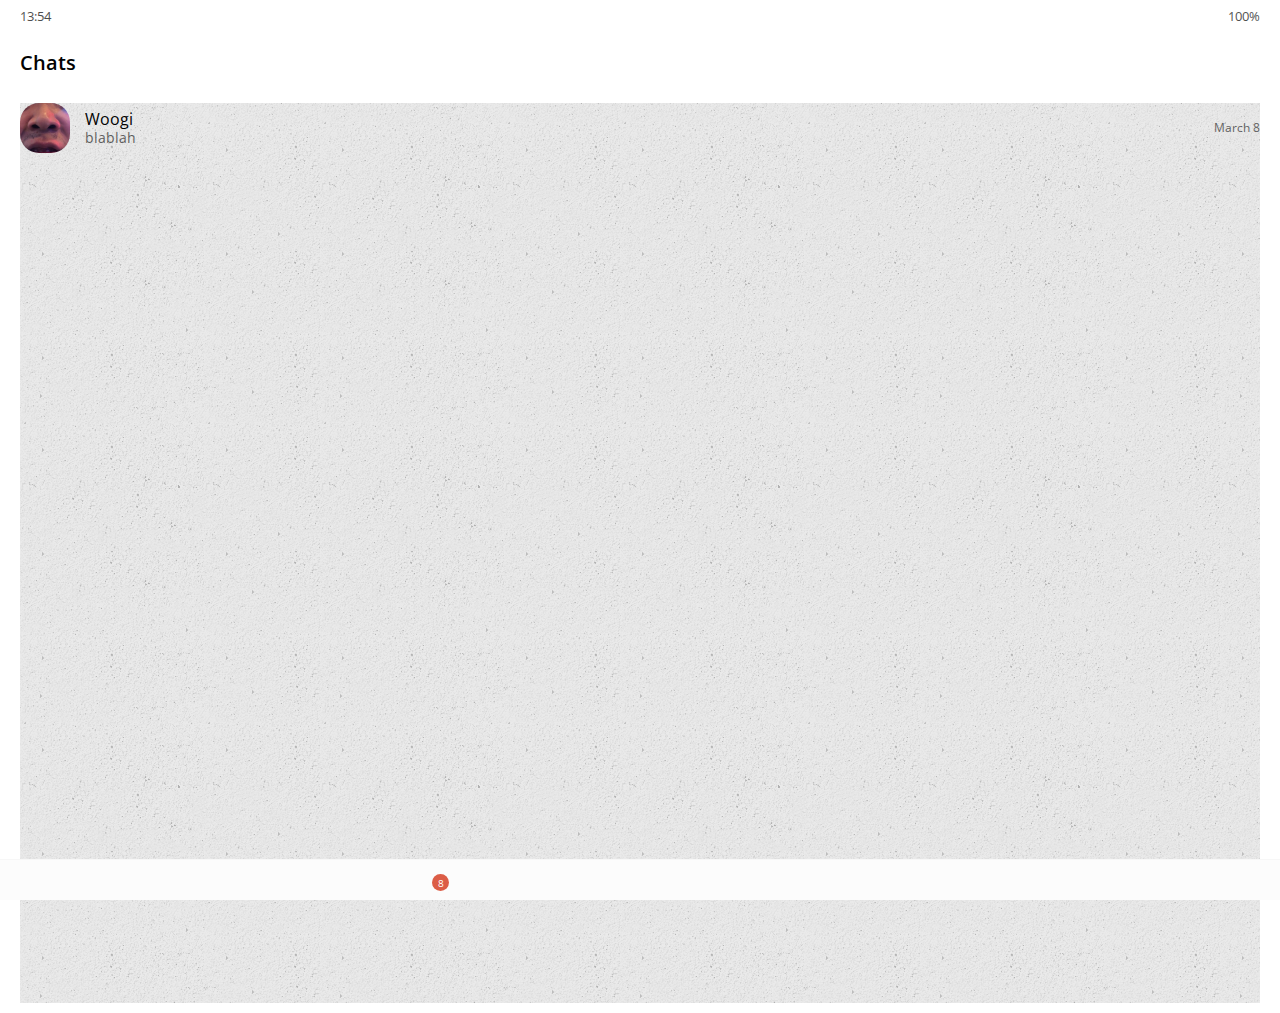
<file: index.html>
<!DOCTYPE html>
<html lang="en">
  <head>
    <meta charset="UTF-8" />
    <meta name="viewport" content="width=\, initial-scale=1.0" />
    <link
      rel="stylesheet"
      href="https://use.fontawesome.com/releases/v5.7.2/css/all.css"
      integrity="sha384-fnmOCqbTlWIlj8LyTjo7mOUStjsKC4pOpQbqyi7RrhN7udi9RwhKkMHpvLbHG9Sr"
      crossorigin="anonymous"
    />
    <link rel="stylesheet" href="css/styles.css" />
    <title>Chats | Kakao Clone</title>
  </head>
  <body>
    <div class="status-bar">
      <div class="status-bar__column">
        <span class="status-bar__clock">13:54</span>
      </div>
      <div class="status-bar__column">
        <i class="fas fa-clock"></i>
        <i class="fas fa-volume-mute"></i>
        <i class="fad fa-wifi-1"></i>
        <span class="status-bar__battery-level">100%</span>
        <i class="fas fa-battery-full"></i>
      </div>
    </div>
    <header class="header">
      <div class="header__header-column">
        <h1 class="header__title">Chats</h1>
      </div>
      <div class="header__header-column">
        <span class="header__icon">
          <i class="fas fa-search"></i>
        </span>
        <span class="header__icon">
          <i class="far fa-comment"></i>
        </span>
        <span class="header__icon">
          <a href="settings.html">
            <i class="fas fa-cog"></i>
          </a>
        </span>
      </div>
    </header>
    <main class="chats">
      <ul class="chats__list">
        <li class="chats__chat chat">
          <a href="chats.html">
            <div class="chats friend friend--lg">
              <div class="friend__column">
                <img src="images/woogi.jpeg" class="m-avatar friend__avatar" />
                <div class="friend__content">
                  <span class="friend__name">
                    Woogi
                  </span>
                  <span class="friend__bottom-text">
                    blablah
                  </span>
                </div>
              </div>

              <div class="friend__column">
                <span class="chat__timestamp">
                  March 8
                </span>
              </div>
            </div>
          </a>
        </li>
      </ul>
    </main>
    <nav class="nav">
      <ul class="nav__list">
        <li class="nav__list-item">
          <a href="friends.html" class="nav__list-link">
            <i class="far fa-user"></i>
          </a>
        </li>
        <li class="nav__list-item">
          <a href="index.html" class="nav__list-link">
            <div class="nav__badge">8</div>
            <i class="fas fa-comments"></i
          ></a>
        </li>
        <li class="nav__list-item">
          <a href="find.html" class="nav__list-link">
            <i class="fas fa-search"></i
          ></a>
        </li>
        <li class="nav__list-item">
          <a href="more.html" class="nav__list-link">
            <i class="fas fa-ellipsis-h"></i
          ></a>
        </li>
      </ul>
    </nav>
  </body>
</html>
</file>
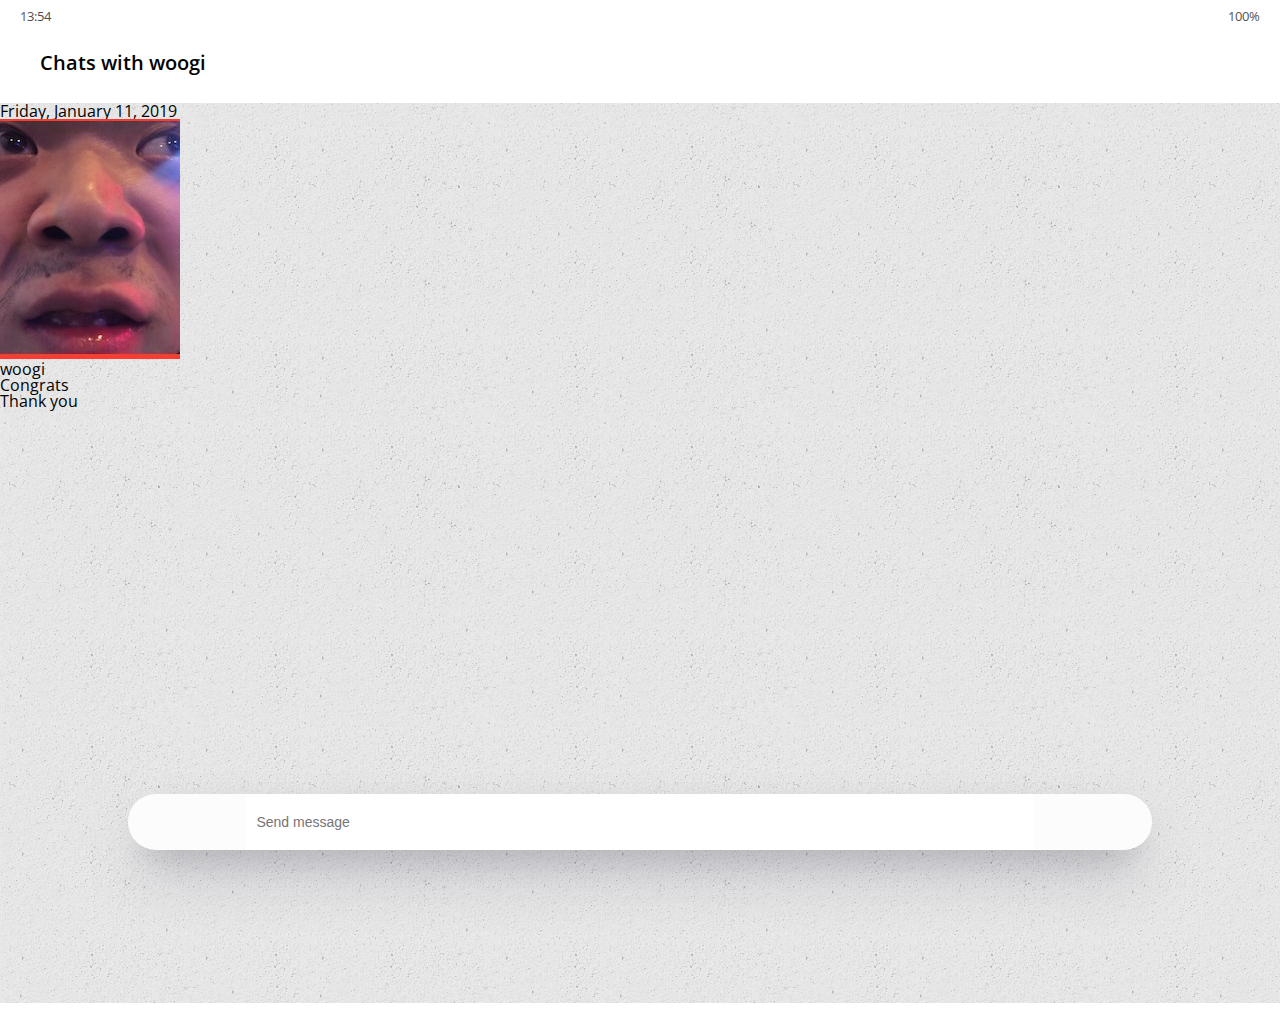
<file: chats.html>
<!DOCTYPE html>
<html lang="en">
  <head>
    <meta charset="UTF-8" />
    <meta name="viewport" content="width=\, initial-scale=1.0" />
    <link
      rel="stylesheet"
      href="https://use.fontawesome.com/releases/v5.7.2/css/all.css"
      integrity="sha384-fnmOCqbTlWIlj8LyTjo7mOUStjsKC4pOpQbqyi7RrhN7udi9RwhKkMHpvLbHG9Sr"
      crossorigin="anonymous"
    />
    <link rel="stylesheet" href="css/styles.css" />
    <title>Chats | Kakao Clone</title>
  </head>
  <body class="chats-body">
    <div class="status-bar">
      <div class="status-bar__column">
        <span class="status-bar__clock">13:54</span>
      </div>
      <div class="status-bar__column">
        <i class="fas fa-clock"></i>
        <i class="fas fa-volume-mute"></i>
        <i class="fad fa-wifi-1"></i>
        <span class="status-bar__battery-level">100%</span>
        <i class="fas fa-battery-full"></i>
      </div>
    </div>

    <header class="header">
      <div class="header__header-column">
        <div class="header__header-back-btn">
          <a href="index.html">
            <i class="fas fa-arrow-left"></i>
          </a>
        </div>
        <h1 class="header__title">Chats with woogi</h1>
      </div>
      <div class="header__header-column">
        <span class="header__icon">
          <i class="fas fa-search"></i>
        </span>
        <div class="header__icon">
          <i class="fas fa-bars"></i>
        </div>
      </div>
    </header>

    <main class="chat">
      <ul class="chat__messages">
        <span class="chat__timestamp">Friday, January 11, 2019 </span>
        <li class="incoming-message messages">
          <img src="images/woogi.jpeg" class="m-avatar message__avatar" />
          <div class="message__content">
            <span class="message__author">woogi</span>
            <div class="message__bubble">Congrats</div>
          </div>
          <span class="message__timestamp"></span>
        </li>

        <li class="incoming-message messages">
          <span class="message__timestamp"></span>
          <div class="message__content">
            <div class="message__bubble">Thank you</div>
          </div>
        </li>
      </ul>
    </main>
    <div class="chat__write">
      <div class="chat__write-column">
        <i class="far fa-plus-square"></i>
      </div>
      <div class="chat__write-column">
        <input
          type="text"
          placeholder="Send message"
          class="chat__write-input"
        />
      </div>
      <div class="chat__write-column">
        <span class="chat__write-icon">
          <i class="far fa-smile-wink"></i>
        </span>
        <span class="chat__write-icon">
          <i class="fas fa-microphone"></i>
        </span>
      </div>
    </div>
  </body>
</html>
</file>
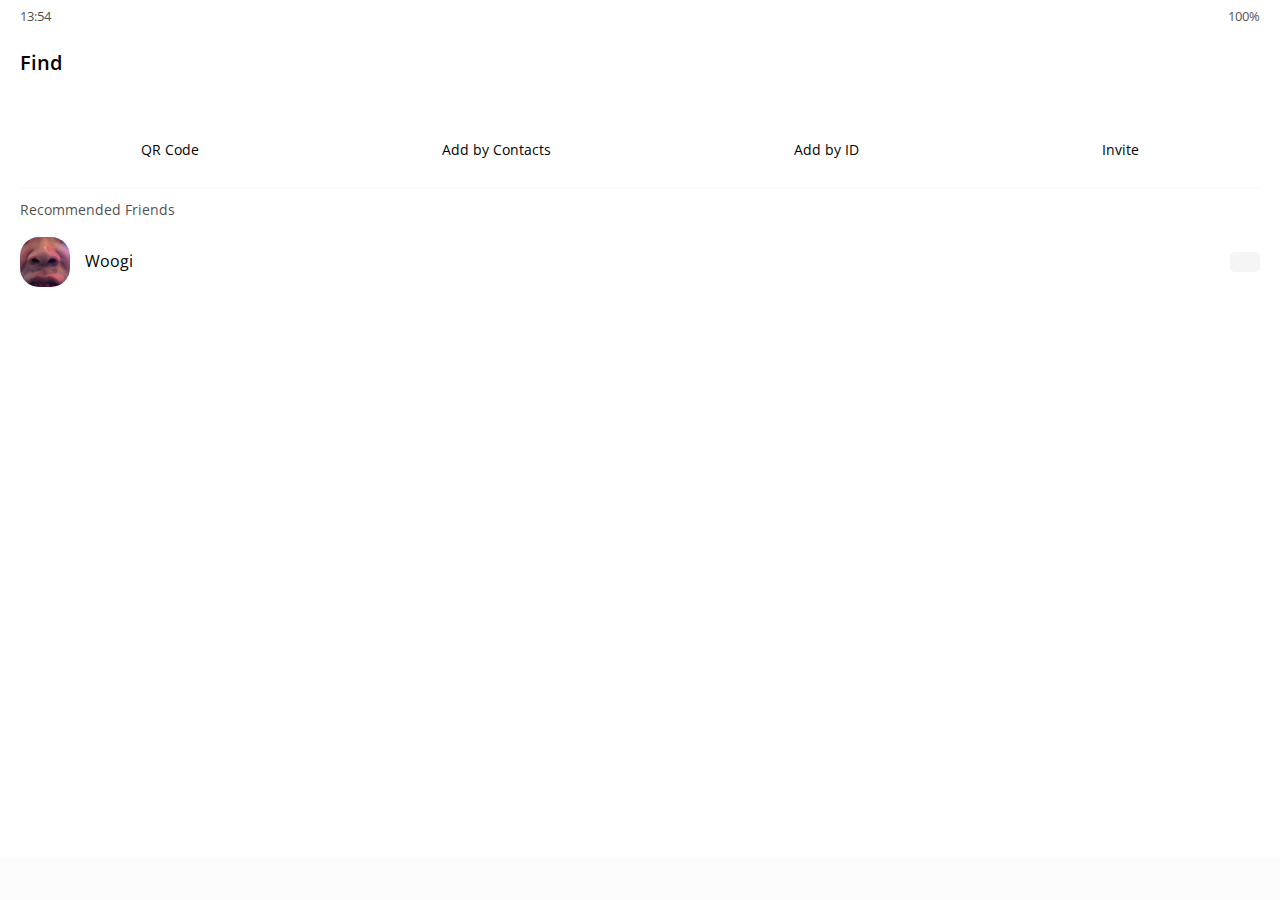
<file: find.html>
<!DOCTYPE html>
<html lang="en">
  <head>
    <meta charset="UTF-8" />
    <meta name="viewport" content="width=\, initial-scale=1.0" />
    <link
      rel="stylesheet"
      href="https://use.fontawesome.com/releases/v5.7.2/css/all.css"
      integrity="sha384-fnmOCqbTlWIlj8LyTjo7mOUStjsKC4pOpQbqyi7RrhN7udi9RwhKkMHpvLbHG9Sr"
      crossorigin="anonymous"
    />
    <link rel="stylesheet" href="css/styles.css" />
    <title>Find | Kakao Clone</title>
  </head>
  <body>
    <div class="status-bar">
      <div class="status-bar__column">
        <span class="status-bar__clock">13:54</span>
      </div>
      <div class="status-bar__column">
        <i class="fas fa-clock"></i>
        <i class="fas fa-volume-mute"></i>
        <i class="fad fa-wifi-1"></i>
        <span class="status-bar__battery-level">100%</span>
        <i class="fas fa-battery-full"></i>
      </div>
    </div>
    <header class="header">
      <div class="header__header-column">
        <h1 class="header__title">Find</h1>
      </div>
      <div class="header__header-column">
        <span class="header__icon">
          <i class="fas fa-search"></i>
        </span>
        <span class="header__icon">
          <a href="settings.html">
            <i class="fas fa-cog"></i>
          </a>
        </span>
      </div>
    </header>

    <main class="find">
      <header class="find__header">
        <ul class="find__header-list">
          <li class="find__header-btn header-btn">
            <span class="header-btn__icon">
              <i class="fas fa-qrcode fa-2x"></i>
            </span>
            <span class="header-btn__title">
              QR Code
            </span>
          </li>
          <li class="find__header-btn header-btn">
            <span class="header-btn__icon">
              <i class="fas fa-user-plus fa-2x"></i>
            </span>
            <span class="header-btn__title">
              Add by Contacts
            </span>
          </li>
          <li class="find__header-btn header-btn">
            <span class="header-btn__icon">
              <i class="fas fa-passport fa-2x"></i>
            </span>
            <span class="header-btn__title">
              Add by ID
            </span>
          </li>
          <li class="find__header-btn header-btn">
            <span class="header-btn__icon">
              <i class="far fa-envelope fa-2x"></i>
            </span>
            <span class="header-btn__title">
              Invite
            </span>
          </li>
        </ul>
      </header>

      <ul class="find__recommended">
        <h5 class="find__title">
          Recommended Friends
        </h5>
        <li class="find__friend friend friend--lg">
          <div class="friend__column">
            <img src="images/woogi.jpeg" class="friend__avatar" />
            <div class="friend__content">
              <span class="friend__name">
                Woogi
              </span>
            </div>
          </div>
          <div class="friend__column">
            <div class="friend__add-btn">
              <i class="fas fa-user-plus"></i>
            </div>
          </div>
        </li>
      </ul>
    </main>

    <nav class="nav">
      <ul class="nav__list">
        <li class="nav__list-item">
          <a href="friends.html" class="nav__list-link">
            <i class="far fa-user"></i>
          </a>
        </li>
        <li class="nav__list-item">
          <a href="index.html" class="nav__list-link">
            <i class="far fa-comments"></i
          ></a>
        </li>
        <li class="nav__list-item">
          <a href="find.html" class="nav__list-link">
            <i class="fas fa-search"></i
          ></a>
        </li>
        <li class="nav__list-item">
          <a href="more.html" class="nav__list-link">
            <i class="fas fa-ellipsis-h"></i
          ></a>
        </li>
      </ul>
    </nav>
  </body>
</html>
</file>
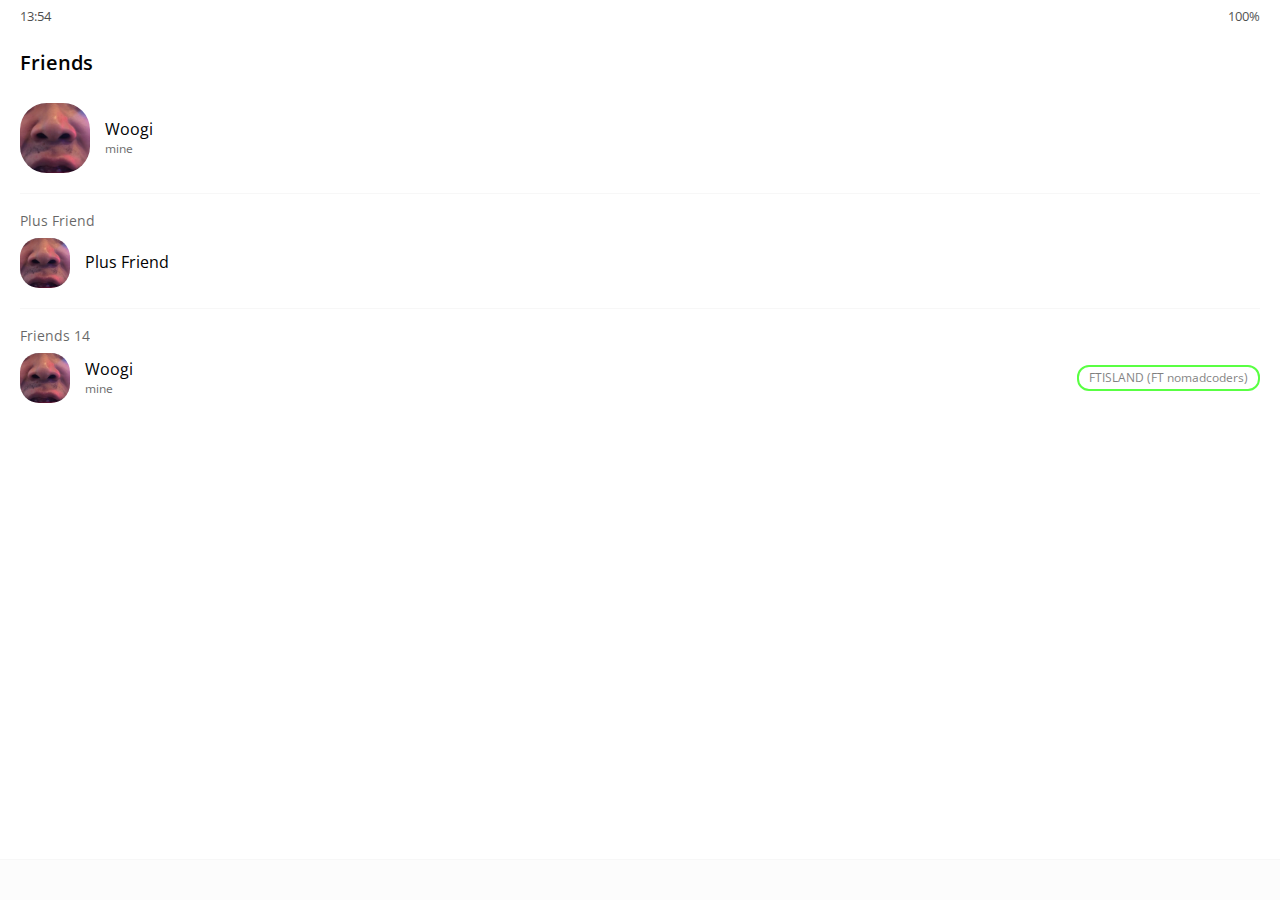
<file: friends.html>
<!DOCTYPE html>
<html lang="en">
  <head>
    <meta charset="UTF-8" />
    <meta name="viewport" content="width=\, initial-scale=1.0" />
    <link
      rel="stylesheet"
      href="https://use.fontawesome.com/releases/v5.7.2/css/all.css"
      integrity="sha384-fnmOCqbTlWIlj8LyTjo7mOUStjsKC4pOpQbqyi7RrhN7udi9RwhKkMHpvLbHG9Sr"
      crossorigin="anonymous"
    />
    <link rel="stylesheet" href="css/styles.css" />
    <title>Friends | Kakao Clone</title>
  </head>
  <body>
    <div class="status-bar">
      <div class="status-bar__column">
        <span class="status-bar__clock">13:54</span>
      </div>
      <div class="status-bar__column">
      <i class="fas fa-clock"></i>
      <i class="fas fa-volume-mute"></i>
      <i class="fad fa-wifi-1"></i>
      <span class="status-bar__battery-level">100%</span>
      <i class="fas fa-battery-full"></i>
    </div>
  </div>

    <header class="header">
      <div class="header__header-column">
        <h1 class="header__title">Friends</h1>
      </div>
      <div class="header__header-column">
        <span class="header__icon">
          <i class="fas fa-search"></i>
        </span>
        <span class="header__icon">
        <a href="settings.html">
          <i class="fas fa-cog"></i>
        </a>
        </span>
      </div>
    </header>
    <main class="friends">
      <header class="friends__header">
        <div class="friends__list">
          <div class="friends__friend friend">
            <div class="friend__column">
            <img src="images/woogi.jpeg" class="g-avatar friend__avatar" />
            <div class="friend__content">
              <span class="friend__name">
                Woogi
              </span>
              <span class="friend__status">mine
              </span>
            </div>
            </div>
        </div>
        
      </header>
<div class="friends__plus">
    <h5 class="friends__title">Plus Friend</h5>

    <div class="friends__friend friend">
        <div class="friend__column">
        <img src="images/woogi.jpeg" class="friend__avatar" />
        <div class="friend__content">
          <span class="friend__name">
            Plus Friend
          </span>
        </div>
        </div>
    </div>
</div>

<ul class="friends__list">
    <h5 class="friends__title"> Friends 14</h5>
    <li class="friends__friend friend friend--lg">
        <div class="friend__column">
            <img src="images/woogi.jpeg" class="friend__avatar" />
            <div class="friend__content">
              <span class="friend__name">
                Woogi
              </span>
              <span class="friend__status">mine
              </span>
            </div>
        </div>
        <div class="friend__column">
            <div class="friend__now-listening">
                <span> FTISLAND (FT nomadcoders) <i class="fas fa-play"></i>
                </span>
                
            </div>
        </div>
    </li>
</ul>

    </main>
    <nav class="nav">
      <ul class="nav__list">

        <li class="nav__list-item">
          <a href="friends.html" class="nav__list-link">
            <i class="fas fa-user"></i>
          </a>
        </li>
        <li class="nav__list-item">
          <a href="index.html" class="nav__list-link">
            <i class="far fa-comments"></i
          ></a>
        </li>
        <li class="nav__list-item">
          <a href="find.html" class="nav__list-link">
            <i class="fas fa-search"></i
          ></a>
        </li>
        <li class="nav__list-item">
          <a href="more.html" class="nav__list-link">
            <i class="fas fa-ellipsis-h"></i
          ></a>
        </li>
      </ul>
    </nav>
  </body>
</html>
</file>
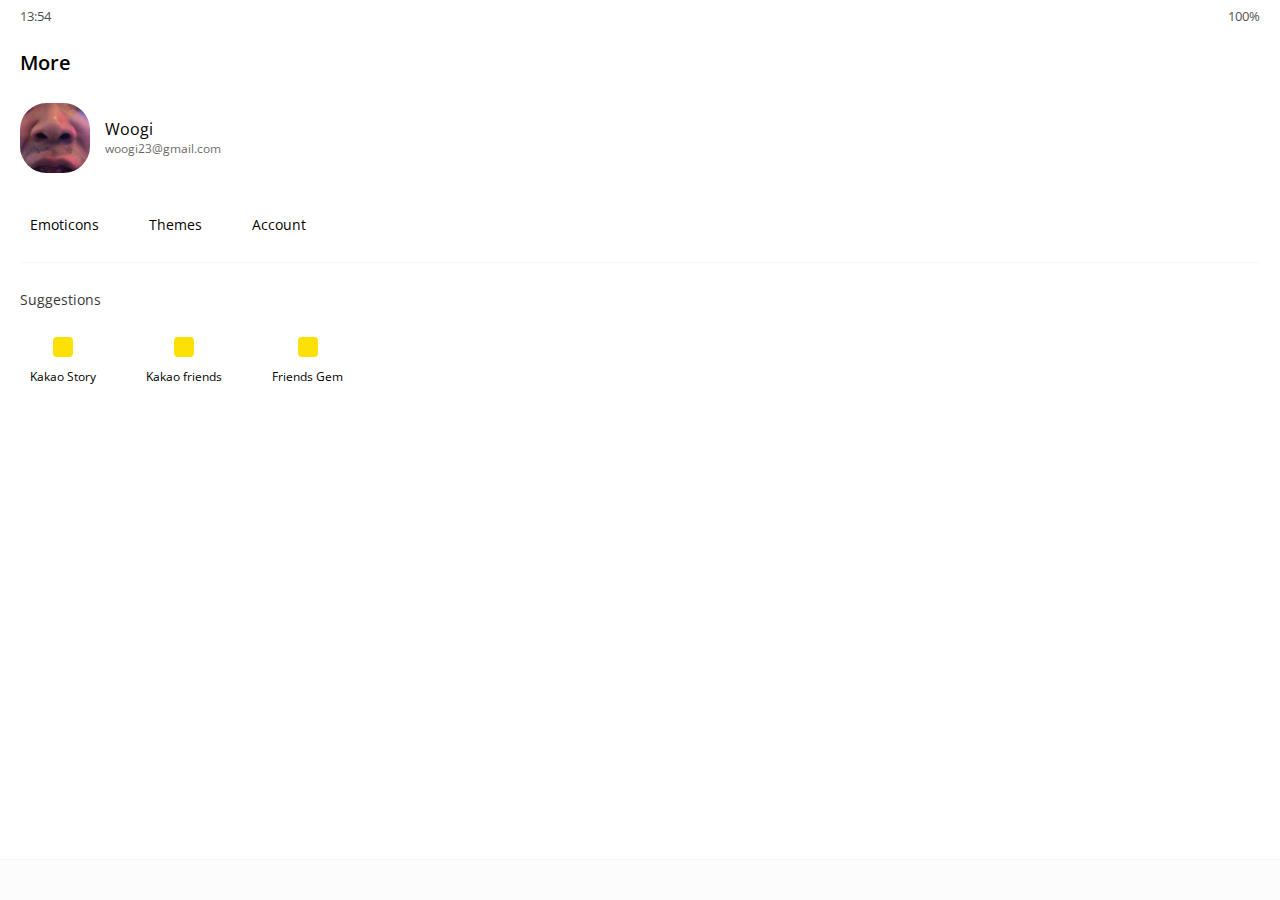
<file: more.html>
<!DOCTYPE html>
<html lang="en">
  <head>
    <meta charset="UTF-8" />
    <meta name="viewport" content="width=\, initial-scale=1.0" />
    <link
      rel="stylesheet"
      href="https://use.fontawesome.com/releases/v5.7.2/css/all.css"
      integrity="sha384-fnmOCqbTlWIlj8LyTjo7mOUStjsKC4pOpQbqyi7RrhN7udi9RwhKkMHpvLbHG9Sr"
      crossorigin="anonymous"
    />
    <link rel="stylesheet" href="css/styles.css" />
    <title>More | Kakao Clone</title>
  </head>
  <body>
    <div class="status-bar">
      <div class="status-bar__column">
        <span class="status-bar__clock">13:54</span>
      </div>
      <div class="status-bar__column">
        <i class="fas fa-clock"></i>
        <i class="fas fa-volume-mute"></i>
        <i class="fad fa-wifi-1"></i>
        <span class="status-bar__battery-level">100%</span>
        <i class="fas fa-battery-full"></i>
      </div>
    </div>
    <header class="header">
      <div class="header__header-column">
        <h1 class="header__title">More</h1>
      </div>
      <div class="header__header-column">
        <span class="header__icon">
          <i class="fas fa-search"></i>
        </span>
        <span class="header__icon">
          <i class="fas fa-qrcode"></i>
        </span>
        <span class="header__icon">
          <a href="settings.html">
            <i class="fas fa-cog"></i>
          </a>
        </span>
      </div>
    </header>
    <main class="more">
      <header class="more__header">
        <div class="friends__friend friend friend--lg">
          <div class="friend__column">
            <img src="images/woogi.jpeg" class="g-avatar friend__avatar" />
            <div class="friend__content">
              <span class="friend__name">
                Woogi
              </span>
              <span class="friend__status">woogi23@gmail.com </span>
            </div>
          </div>
          <div class="friend__column">
            <i class="far fa-comment-alt"></i>
          </div>
        </div>
        <ul class="more__btn-list">
          <li class="more__btn">
            <span class="more__btn-icon">
              <i class="far fa-smile fa-2x"></i>
            </span>
            <span class="more__btn-title">Emoticons</span>
          </li>
          <li class="more__btn">
            <span class="more__btn-icon">
              <i class="fas fa-brush fa-2x"></i>
            </span>
            <span class="more__btn-title">Themes</span>
          </li>
          <li class="more__btn">
            <span class="more__btn-icon">
              <i class="fab fa-kickstarter-k fa-2x"></i>
            </span>
            <span class="more__btn-title">Account</span>
          </li>
        </ul>
      </header>

      <section class="more__suggestions">
        <h5 class="more__title">Suggestions</h5>
        <ul class="more__suggestions-list">
          <li class="more__suggestion suggestion">
            <span class="suggestion__icon">
              <i class="fas fa-quote-right"></i>
            </span>
            <span class="suggestion__title">
              Kakao Story
            </span>
          </li>
          <li class="more__suggestion suggestion">
            <span class="suggestion__icon">
              <i class="fas fa-beer"></i>
            </span>
            <span class="suggestion__title">
              Kakao friends
            </span>
          </li>
          <li class="more__suggestion suggestion">
            <span class="suggestion__icon">
              <i class="fas fa-gamepad"></i>
            </span>
            <span class="suggestion__title">
              Friends Gem
            </span>
          </li>
        </ul>
      </section>
    </main>

    <nav class="nav">
      <ul class="nav__list">
        <li class="nav__list-item">
          <a href="friends.html" class="nav__list-link">
            <i class="far fa-user"></i>
          </a>
        </li>
        <li class="nav__list-item">
          <a href="index.html" class="nav__list-link">
            <i class="far fa-comments"></i
          ></a>
        </li>
        <li class="nav__list-item">
          <a href="find.html" class="nav__list-link">
            <i class="fas fa-search"></i
          ></a>
        </li>
        <li class="nav__list-item">
          <a href="more.html" class="nav__list-link">
            <i class="fas fa-ellipsis-h"></i
          ></a>
        </li>
      </ul>
    </nav>
  </body>
</html>
</file>
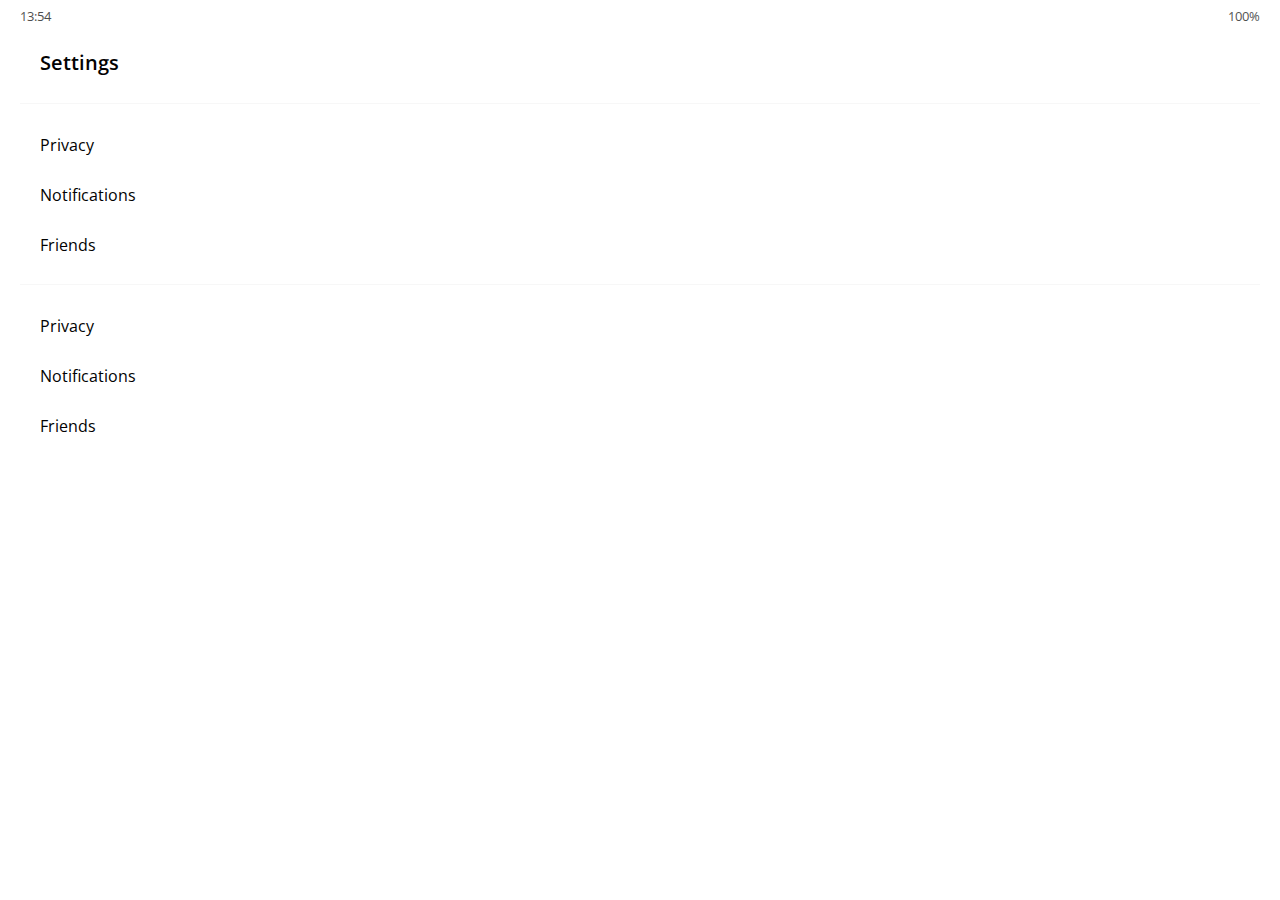
<file: settings.html>
<!DOCTYPE html>
<html lang="en">
  <head>
    <meta charset="UTF-8" />
    <meta name="viewport" content="width=\, initial-scale=1.0" />
    <link
      rel="stylesheet"
      href="https://use.fontawesome.com/releases/v5.7.2/css/all.css"
      integrity="sha384-fnmOCqbTlWIlj8LyTjo7mOUStjsKC4pOpQbqyi7RrhN7udi9RwhKkMHpvLbHG9Sr"
      crossorigin="anonymous"
    />
    <link rel="stylesheet" href="css/styles.css" />
    <title>Settings | Kakao Clone</title>
  </head>
  <body>
    <div class="status-bar">
      <div class="status-bar__column">
        <span class="status-bar__clock">13:54</span>
      </div>
      <div class="status-bar__column">
        <i class="fas fa-clock"></i>
        <i class="fas fa-volume-mute"></i>
        <i class="fad fa-wifi-1"></i>
        <span class="status-bar__battery-level">100%</span>
        <i class="fas fa-battery-full"></i>
      </div>
    </div>

    <header class="header">
      <div class="header__header-column">
        <div class="header__header-back-btn">
          <a href="more.html">
            <i class="fas fa-arrow-left"></i>
          </a>
        </div>
        <h1 class="header__title">Settings</h1>
      </div>
      <div class="header__header-column">
        <span class="header__icon">
          <i class="fas fa-search"></i>
        </span>
      </div>
    </header>
    <main class="settings">
      <section class="settings__sections">
        <ul class="settings__list">
          <li class="settings__setting">
            <span class="settings__icon">
              <i class="fas fa-lock"></i>
            </span>
            <span class="settings__title"> Privacy</span>
          </li>
          <li class="settings__setting">
            <span class="settings__icon">
              <i class="far fa-bell"></i>
            </span>
            <span class="settings__title"> Notifications</span>
          </li>
          <li class="settings__setting">
            <span class="settings__icon">
              <i class="far fa-user"></i>
            </span>
            <span class="settings__title"> Friends </span>
          </li>
        </ul>
      </section>
      <section class="settings__sections">
        <ul class="settings__list">
          <li class="settings__setting">
            <span class="settings__icon">
              <i class="fas fa-lock"></i>
            </span>
            <span class="settings__title"> Privacy</span>
          </li>
          <li class="settings__setting">
            <span class="settings__icon">
              <i class="far fa-bell"></i>
            </span>
            <span class="settings__title"> Notifications</span>
          </li>
          <li class="settings__setting">
            <span class="settings__icon">
              <i class="far fa-user"></i>
            </span>
            <span class="settings__title"> Friends </span>
          </li>
        </ul>
      </section>
    </main>
  </body>
</html>
</file>
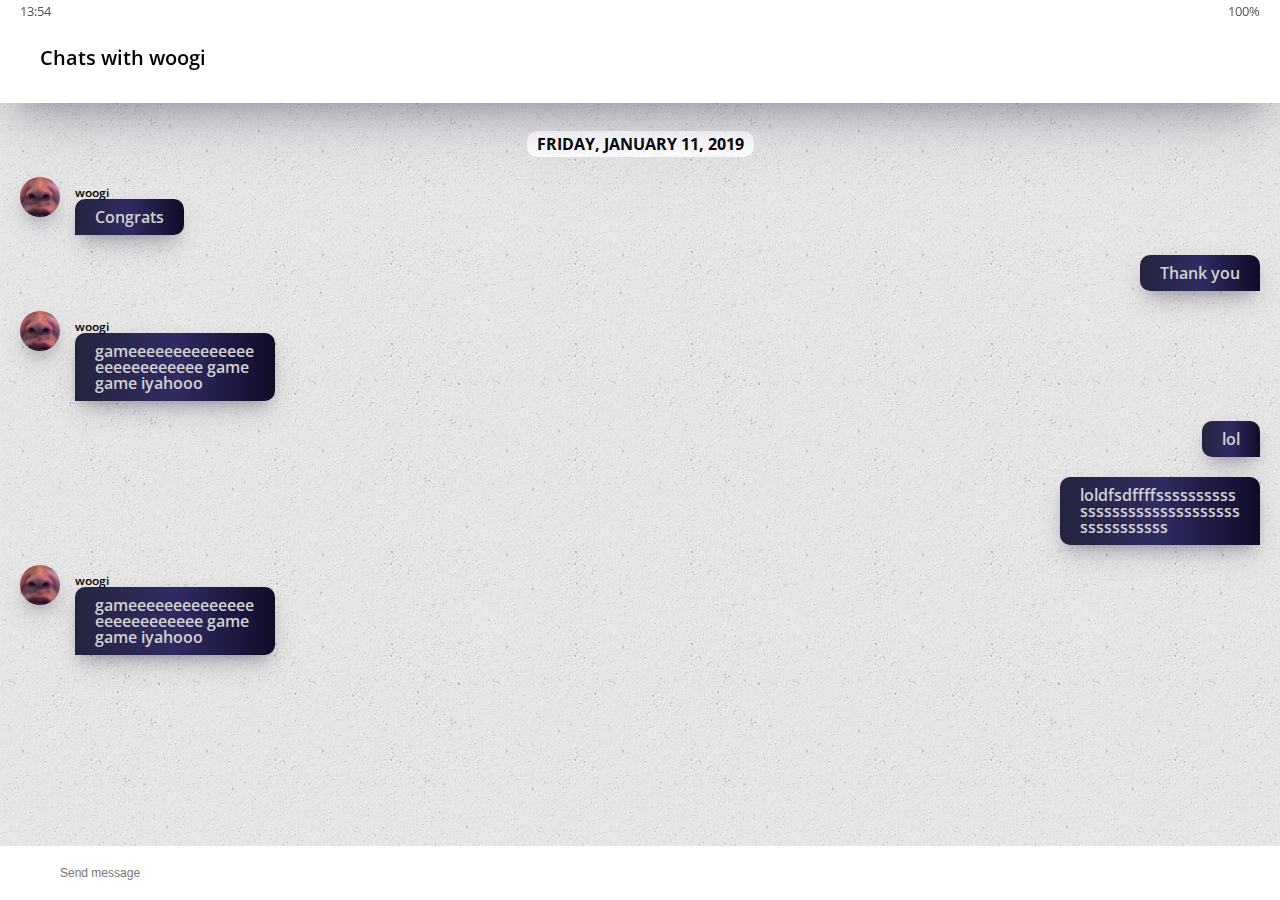
<file: kakao_clone/chats.html>
<!DOCTYPE html>
<html lang="en">
  <head>
    <meta charset="UTF-8" />
    <meta name="viewport" content="width=\, initial-scale=1.0" />
    <link
      rel="stylesheet"
      href="https://use.fontawesome.com/releases/v5.7.2/css/all.css"
      integrity="sha384-fnmOCqbTlWIlj8LyTjo7mOUStjsKC4pOpQbqyi7RrhN7udi9RwhKkMHpvLbHG9Sr"
      crossorigin="anonymous"
    />
    <link rel="stylesheet" href="css/styles.css" />
    <title>Chats | Kakao Clone</title>
  </head>
  <body class="chats-body">
    <div class="header-wrapper">
    <div class="status-bar">
      <div class="status-bar__column">
        <span class="status-bar__clock">13:54</span>
      </div>
      <div class="status-bar__column">
        <i class="fas fa-clock"></i>
        <i class="fas fa-volume-mute"></i>
        <i class="fad fa-wifi-1"></i>
        <span class="status-bar__battery-level">100%</span>
        <i class="fas fa-battery-full"></i>
      </div>
    </div>

    <header class="header">
      <div class="header__header-column">
        <div class="header__header-back-btn">
          <a href="index.html">
            <i class="fas fa-arrow-left"></i>
          </a>
        </div>
        <h1 class="header__title">Chats with woogi</h1>
      </div>
      <div class="header__header-column">
        <span class="header__icon">
          <i class="fas fa-search"></i>
        </span>
        <div class="header__icon">
          <i class="fas fa-bars"></i>
        </div>
      </div>
    </header>
  </div>
    <main class="chat-screen">
      <ul class="chat__messages">
        <span class="chat__timestamp">Friday, January 11, 2019 </span>
        <li class="incoming-message message">
          <img src="images/woogi.jpeg" class="m-avatar message__avatar" />
          <div class="message__content">
            <span class="message__author">woogi</span>
            <span class="message__bubble">Congrats</span>
          </div>
         
        </li>

        <li class="sent-message message">
          <span class="message__timestamp"></span>
          <div class="message__content">
            <span class="message__bubble">Thank you</span>
          </div>
        </li>

        <li class="incoming-message message">
          <img src="images/woogi.jpeg" class="m-avatar message__avatar" />
          <div class="message__content">
            <span class="message__author">woogi</span>
            <span class="message__bubble">gameeeeeeeeeeeeeeeeeeeeeeeeee game game iyahooo</span>
          </div>
         
        </li>

        <li class="sent-message message">
          <span class="message__timestamp"></span>
          <div class="message__content">
            <span class="message__bubble">lol</span>
          </div>
        </li>
        
        <li class="sent-message message">
          <span class="message__timestamp"></span>
          <div class="message__content">
            <span class="message__bubble">loldfsdffffsssssssssssssssssssssssssssssssssssssssss</span>
          </div>
        </li>

        <li class="incoming-message message">
          <img src="images/woogi.jpeg" class="m-avatar message__avatar" />
          <div class="message__content">
            <span class="message__author">woogi</span>
            <span class="message__bubble">gameeeeeeeeeeeeeeeeeeeeeeeeee game game iyahooo</span>
          </div>
         
        </li>

      </ul>
    </main>
    <div class="chat__write--container">
      <input
        type="text"
        class="chat__write"
        placeholder="Send message"
        class="chat__write-input"
      />

      <div class="chat__icon-left chat__icon">
        <i class="far fa-plus-square"></i>
      </div>
      <div class="chat__icon-right chat__icon">
        <span class="chat__write-icon">
          <i class="far fa-smile-wink"></i>
        </span>
        <span class="chat__write-icon">
          <i class="fas fa-microphone"></i>
        </span>
      </div>
    </div>
  </body>
</html>
</file>
<file: css/styles.css>
@import url("https://fonts.googleapis.com/css?family=Open+Sans:300:400,600");
@import "reset.css";
@import "status-bar.css";
@import "header.css";
@import "nav-bar.css";
@import "friend.css";
@import "friends.css";
@import "find.css";
@import "more.css";
@import "settings.css";
@import "chat.css";
* {
  box-sizing: border-box;
}

body {
  background-color: white;
  color: #020202;
  padding: 10px 20px;
  font-family: "Open Sans", -apple-system, BlinkMacSystemFont, "Segoe UI",
    Roboto, Oxygen, Ubuntu, Cantarell, "Open Sans", "Helvetica Neue", sans-serif;
}

a {
  color: inherit;
  text-decoration: none;
}
</file>
<file: kakao_clone/css/styles.css>
@import url("https://fonts.googleapis.com/css?family=Open+Sans:300:400,600");
@import "reset.css";
@import "status-bar.css";
@import "header.css";
@import "nav-bar.css";
@import "friend.css";
@import "friends.css";
@import "find.css";
@import "more.css";
@import "settings.css";
@import "chat.css";
* {
  box-sizing: border-box;
}

body {
  background-color: white;
  color: #020202;
  padding: 10px 20px;
  font-family: "Open Sans", -apple-system, BlinkMacSystemFont, "Segoe UI",
    Roboto, Oxygen, Ubuntu, Cantarell, "Open Sans", "Helvetica Neue", sans-serif;
}

a {
  color: inherit;
  text-decoration: none;
}
</file>
